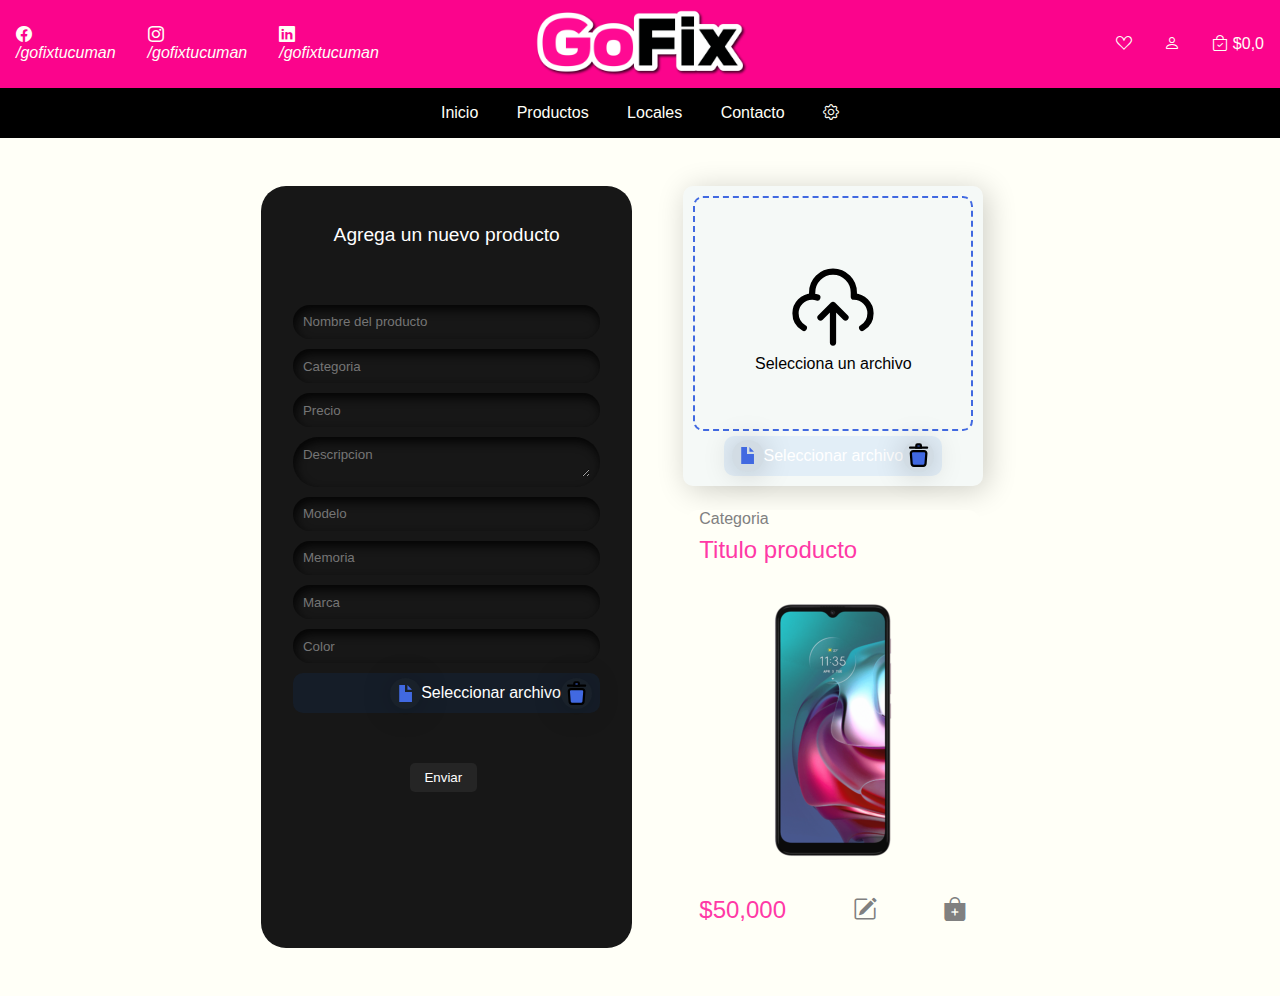
<file: backoffice.html>
<!DOCTYPE html>
<html lang="en">
  <head>
    <meta charset="UTF-8" />
    <meta http-equiv="X-UA-Compatible" content="IE=edge" />
    <meta name="viewport" content="width=device-width, initial-scale=1.0" />
    <link
      rel="stylesheet"
      href="https://cdn.jsdelivr.net/npm/bootstrap-icons@1.9.1/font/bootstrap-icons.css"
    />
    <link
      href="https://cdn.jsdelivr.net/npm/bootstrap@5.3.0/dist/css/bootstrap.min.css"
      rel="stylesheet"
      integrity="sha384-9ndCyUaIbzAi2FUVXJi0CjmCapSmO7SnpJef0486qhLnuZ2cdeRhO02iuK6FUUVM"
      crossorigin="anonymous"
    />
    <link rel="stylesheet" href="./css/index.css" />
    <link rel="stylesheet" href="./css/header.css" />
    <link rel="stylesheet" href="./css/nav.css" />
    <link rel="stylesheet" href="./css/backoffice.css" />
    <title>Backoffice</title>
  </head>

  <body>
    <header class="header">
      <div class="header-izquierda">
        <ul class="lista-izquierda">
          <li>
            <a class="icono-facebook iconos-izquierda">
              <i class="bi bi-facebook">/gofixtucuman</i>
            </a>
          </li>
          <li>
            <a class="icono-instagram iconos-izquierda">
              <i class="bi bi-instagram">/gofixtucuman</i>
            </a>
          </li>
          <li>
            <a class="icono-linkedin iconos-izquierda">
              <i class="bi bi-linkedin">/gofixtucuman</i>
            </a>
          </li>
        </ul>
      </div>
      <div class="header-centro">
        <img class="logo" src="./img/logo.jpg" alt="logo" />
      </div>
      <div class="header-derecha">
        <ul class="lista-derecha">
          <li>
            <a href="" class="iconos-derecha">
              <i class="bi bi-suit-heart"></i>
            </a>
          </li>
          <li>
            <a href="" class="iconos-derecha">
              <i class="bi bi-person"></i>
            </a>
          </li>
          <li>
            <a href="" class="iconos-derecha">
              <i class="bi bi-bag-check"></i> $0,0
            </a>
          </li>
        </ul>
      </div>
    </header>
    <nav class="nav">
      <ul class="nav-lista">
        <li>
          <a href="index.html" class="iconos-nav">Inicio</a>
        </li>
        <li>
          <a class="iconos-nav">Productos</a>
        </li>
        <li>
          <a class="iconos-nav">Locales</a>
        </li>
        <li>
          <a class="iconos-nav">Contacto</a>
        </li>
        <li>
          <a href="" class="iconos-nav"><i class="bi bi-gear"></i></a>
        </li>
      </ul>
    </nav>
    <div class="contenedor-principal">
      <aside class="aside"></aside>
      <main class="main">
        <div class="contenedor">
          <form class="form" id="formProductos">
            <p id="heading">Agrega un nuevo producto</p>
            <div class="flex">

            </div>
            <div class="field">
              <input
                autocomplete="off"
                placeholder="Nombre del producto"
                class="input-field"
                type="text"
                name="nombre"
              />
            </div>
            <div class="field">
              <input
                autocomplete="off"
                placeholder="Categoria"
                class="input-field"
                type="text"
                name="categoria"
              />
            </div>
            <div class="field">
              <input
                autocomplete="off"
                placeholder="Precio"
                class="input-field"
                type="number"
                name="precio"
              />
            </div>
            <div class="field textarea">
              <textarea
                autocomplete="off"
                placeholder="Descripcion"
                class="input-field"
                type="text"
                name="descripcion"
              ></textarea>
            </div>
            <div class="field">
              <input
                autocomplete="off"
                placeholder="Modelo"
                class="input-field"
                type="text"
                name="precio"
              />
            </div>
            <div class="field">
              <input
                autocomplete="off"
                placeholder="Memoria"
                class="input-field"
                type="number"
                name="capacidad"
              />
            </div>
            <div class="field">
              <input
                autocomplete="off"
                placeholder="Marca"
                class="input-field"
                type="number"
                name="marca"
              />
            </div>
            <div class="field">
              <input
                autocomplete="off"
                placeholder="Color"
                class="input-field"
                type="number"
                name="color"
              />
            </div>
            
            <div class="custom-file-input">
              <label for="file" class="footer">
                <svg
                  fill="#000000"
                  viewBox="0 0 32 32"
                  xmlns="http://www.w3.org/2000/svg"
                >
                  <g id="SVGRepo_bgCarrier" stroke-width="0"></g>
                  <g
                    id="SVGRepo_tracerCarrier"
                    stroke-linecap="round"
                    stroke-linejoin="round"
                  ></g>
                  <g id="SVGRepo_iconCarrier">
                    <path d="M15.331 6H8.5v20h15V14.154h-8.169z"></path>
                    <path d="M18.153 6h-.009v5.342H23.5v-.002z"></path>
                  </g>
                </svg>
                <span id="file-name" class="file-name"
                  >Seleccionar archivo</span
                >
                <svg
                  viewBox="0 0 24 24"
                  fill="none"
                  xmlns="http://www.w3.org/2000/svg"
                >
                  <g id="SVGRepo_bgCarrier" stroke-width="0"></g>
                  <g
                    id="SVGRepo_tracerCarrier"
                    stroke-linecap="round"
                    stroke-linejoin="round"
                  ></g>
                  <g id="SVGRepo_iconCarrier">
                    <path
                      d="M5.16565 10.1534C5.07629 8.99181 5.99473 8 7.15975 8H16.8402C18.0053 8 18.9237 8.9918 18.8344 10.1534L18.142 19.1534C18.0619 20.1954 17.193 21 16.1479 21H7.85206C6.80699 21 5.93811 20.1954 5.85795 19.1534L5.16565 10.1534Z"
                      stroke="#000000"
                      stroke-width="2"
                    ></path>
                    <path
                      d="M19.5 5H4.5"
                      stroke="#000000"
                      stroke-width="2"
                      stroke-linecap="round"
                    ></path>
                    <path
                      d="M10 3C10 2.44772 10.4477 2 11 2H13C13.5523 2 14 2.44772 14 3V5H10V3Z"
                      stroke="#000000"
                      stroke-width="2"
                    ></path>
                  </g>
                </svg>
              </label>
              <input
                id="file"
                type="file"
                class="file-input"
                onchange="updateFileName()"
              />
            </div>
            <div class="btn">
              <button class="button1">Enviar</button>
            </div>
          </form>
          <div class="contenedor-img">
            <div class="container">
              <div class="headerFile">
                <svg
                  viewBox="0 0 24 24"
                  fill="none"
                  xmlns="http://www.w3.org/2000/svg"
                >
                  <g id="SVGRepo_bgCarrier" stroke-width="0"></g>
                  <g
                    id="SVGRepo_tracerCarrier"
                    stroke-linecap="round"
                    stroke-linejoin="round"
                  ></g>
                  <g id="SVGRepo_iconCarrier">
                    <path
                      d="M7 10V9C7 6.23858 9.23858 4 12 4C14.7614 4 17 6.23858 17 9V10C19.2091 10 21 11.7909 21 14C21 15.4806 20.1956 16.8084 19 17.5M7 10C4.79086 10 3 11.7909 3 14C3 15.4806 3.8044 16.8084 5 17.5M7 10C7.43285 10 7.84965 10.0688 8.24006 10.1959M12 12V21M12 12L15 15M12 12L9 15"
                      stroke="#000000"
                      stroke-width="1.5"
                      stroke-linecap="round"
                      stroke-linejoin="round"
                    ></path>
                  </g>
                </svg>
                <p>Selecciona un archivo</p>
              </div>
              <div class="custom-file-input">
                <label for="file" class="footer">
                  <svg
                    fill="#000000"
                    viewBox="0 0 32 32"
                    xmlns="http://www.w3.org/2000/svg"
                  >
                    <g id="SVGRepo_bgCarrier" stroke-width="0"></g>
                    <g
                      id="SVGRepo_tracerCarrier"
                      stroke-linecap="round"
                      stroke-linejoin="round"
                    ></g>
                    <g id="SVGRepo_iconCarrier">
                      <path d="M15.331 6H8.5v20h15V14.154h-8.169z"></path>
                      <path d="M18.153 6h-.009v5.342H23.5v-.002z"></path>
                    </g>
                  </svg>
                  <span id="file-name" class="file-name"
                    >Seleccionar archivo</span
                  >
                  <svg
                    viewBox="0 0 24 24"
                    fill="none"
                    xmlns="http://www.w3.org/2000/svg"
                  >
                    <g id="SVGRepo_bgCarrier" stroke-width="0"></g>
                    <g
                      id="SVGRepo_tracerCarrier"
                      stroke-linecap="round"
                      stroke-linejoin="round"
                    ></g>
                    <g id="SVGRepo_iconCarrier">
                      <path
                        d="M5.16565 10.1534C5.07629 8.99181 5.99473 8 7.15975 8H16.8402C18.0053 8 18.9237 8.9918 18.8344 10.1534L18.142 19.1534C18.0619 20.1954 17.193 21 16.1479 21H7.85206C6.80699 21 5.93811 20.1954 5.85795 19.1534L5.16565 10.1534Z"
                        stroke="#000000"
                        stroke-width="2"
                      ></path>
                      <path
                        d="M19.5 5H4.5"
                        stroke="#000000"
                        stroke-width="2"
                        stroke-linecap="round"
                      ></path>
                      <path
                        d="M10 3C10 2.44772 10.4477 2 11 2H13C13.5523 2 14 2.44772 14 3V5H10V3Z"
                        stroke="#000000"
                        stroke-width="2"
                      ></path>
                    </g>
                  </svg>
                </label>
                <input
                  id="file"
                  type="file"
                  class="file-input"
                  onchange="updateFileName()"
                />
              </div>
            </div>
            <div class="producto">
              <div class="tarjeta-producto" id="tarjeta-producto">
                <div class="header-producto">
                  <p class="categoria" id="categoria">Categoria</p>
                  <p class="titulo-producto" id="titulo-producto">
                    Titulo producto
                  </p>
                </div>
                <div class="contenedor-img">
                  <img
                    class="imagen-producto"
                    id="imagen-producto"
                    src="./img/motoe.png"
                    alt=""
                  />
                </div>
                <div class="footer-producto">
                  <p class="precio-producto" id="precio-producto">$50,000</p>
                  <button class="agregar-carrito">
                    <i class="bi bi-pencil-square"></i>
                  </button>
                  <button class="agregar-carrito">
                    <i class="bi bi-bag-plus-fill"></i>
                  </button>
                </div>
              </div>
            </div>
          </div>
        </div>
      </main>
      <div class="div-derecha"></div>
    </div>

    <script src="./js/efectos.js"></script>
    <script src="./js/backoffice.js"></script>
    <!-- <script src="./js/productos.js"></script> -->
  </body>
</html>
</file>
<file: css/header.css>
/* Estilos header */
.header{
    background-color: var(--clr-principal);
    display: grid;
    grid-template-columns: repeat(3, 1fr);
    align-items: center;
}
.lista-derecha, .lista-izquierda{
    display: flex;
    font-size: 1rem;
}
.iconos-derecha, .iconos-izquierda{
    color: var(--clr-withe) ;
}
.lista-derecha{
    
    justify-content: flex-end;
    gap: 2rem;
    padding: 1rem;
}
.lista-izquierda{
    justify-content: flex-start;
    gap: 2rem;
    padding: 1rem;
}
/* centrar logo */
.header-centro{
    width: 500px;
    display: flex;
    justify-content: center;
    align-items: center;
}.logo{
    margin: auto;
}

/* efectos hover */
.iconos-derecha:hover,.iconos-izquierda:hover{
    color: var(--clr-black);
    transition: .3s;
}
</file>
<file: css/nav.css>
/* estilos nav */
.nav{
    background-color: var(--clr-black);
    display: flex;
    justify-content: center;
    align-items: center;
}.nav-lista{
    display: flex;
    flex-direction: row;
    gap: 1rem;
    padding: 1rem;
}.iconos-nav{
    margin: .7rem;
    color: var(--clr-withe);
    
}
.iconos-nav:hover{
    color: var(--clr-principal);
    transition: .3s;
}
</file>
<file: css/backoffice.css>
.textarea{
  width: 100%;
  
}

/* Estilos lado derecho */
.contenedor{
    display: grid;
    grid-template-columns: repeat(2, 1fr);
    gap: 1rem;
    justify-content: center;
    padding: 2em;
    margin: 1em;
    border-radius: 5%;
  
}
.contenedor-img{
  display: flex;
  flex-direction: column;
  justify-content: flex-start;
  align-items: center;
  height: 100%;
  width: 100%;
}
.producto{
  margin-top: 0;
}
.container {
  height: 300px;
  width: 300px;
  border-radius: 10px;
  box-shadow: 4px 4px 30px rgba(0, 0, 0, .2);
  display: flex;
  flex-direction: column;
  align-items: center;
  justify-content: space-between;
  padding: 10px;
  gap: 5px;
  background-color: rgba(0, 110, 255, 0.041);
}
/* Color de lineas punteadas */
.headerFile {
  flex: 1;
  width: 100%;
  border: 2px dashed royalblue;
  border-radius: 10px;
  display: flex;
  align-items: center;
  justify-content: center;
  flex-direction: column;
}
/* Tamano imagen flecha */
.headerFile svg {
  height: 100px;
}
/* Color de texto */
.headerFile span {
  text-align: center;
  color: white;
}
/* contenedor de iconos */
.footer {
  background-color: rgba(0, 110, 255, 0.075);
  width: 100%;
  height: 40px;
  padding: 8px;
  border-radius: 10px;
  cursor: pointer;
  display: flex;
  align-items: center;
  justify-content: flex-end;
  color: white;
  border: none;
}

.footer svg {
  height: 130%;
  fill: royalblue;
  background-color: rgba(70, 66, 66, 0.103);
  border-radius: 50%;
  padding: 2px;
  cursor: pointer;
  box-shadow: 0 2px 30px rgba(0, 0, 0, 0.205);
}

.footer p {
  color: white;
  flex: 1;
  text-align: center;
}

#file {
  display: none;
}
/* estilo del contenedor del formulario
 */
.form {
  transition: .4s ease-in-out;
  width: 100%;
  display: flex;
  flex-direction: column;
  gap: 10px;
  padding-left: 2em;
  padding-right: 2em;
  padding-bottom: 0.4em;
  background-color: #171717;
  border-radius: 25px;
}
/* Transicion */
.form:hover {
  transform: scale(1.05);
  border: 1px solid black;
}
.flex{
  display: flex;
  width: 100%;
  gap: 10px;
  flex-wrap: wrap;
}
/* Titulo del formulario */
#heading {
  text-align: center;
  margin: 2em;
  color: rgb(255, 255, 255);
  font-size: 1.2em;
}
/* Contenedor de inputs */
.field {
  display: flex;
  align-items: center;
  justify-content: center;
  gap: 0.5em;
  border-radius: 25px;
  padding: 0.6em;
  border: none;
  /*Elimina contorno */
  outline: none;
  color: white;
  background-color: #171717;
  /* Sobra */
  box-shadow: inset 2px 5px 10px rgb(5, 5, 5);
}

/* Estilo de cada input */
.input-field {
  background: none;
  border: none;
  outline: none;
  width: 100%;
  color: #d3d3d3;
}
/* Estilo del contenedor del boton */
.form .btn {
  display: flex;
  justify-content: center;
  flex-direction: row;
  margin-top: 2.5em;
}

/* Estilo del boton */
.button1 {
  padding: 0.5em;
  padding-left: 1.1em;
  padding-right: 1.1em;
  border-radius: 5px;
  margin-right: 0.5em;
  border: none;
  outline: none;
  transition: .4s ease-in-out;
  background-color: #252525;
  color: white;
}
.button1:hover {
  background-color: black;
  
}
</file>
<file: css/index.css>
/* Reseteamos los parametros */
*{
    margin: 0;
    padding: 0;
    box-sizing: border-box;
    font-family: 'Rubik', sans-serif;
    
}
/* Declaramos la paleta de colores en variables */
:root{
    --clr-principal:#fb048c;
    --clr-withe:#fffff7;
    --clr-black: black;
    --clr-ligth-principal: #ff39a6;
    
}

h1, h2, h3, h4, h5, p, a , input, textarea, ul{
    margin: 0;
    padding: 0;
}
ul{
    list-style: none;
} 
a{
    text-decoration: none;
    all: unset;
    cursor: pointer; 
}



/* estilos contenedor principal */
.contenedor-principal{
    display: grid;
    grid-template-columns: 1fr 4fr 1fr;
}
.aside{
    background-color:var(--clr-withe);
}
.main{
    background-color: var(--clr-withe);
}
.div-derecha{
    background-color: var(--clr-withe);
}

/* estilos productos */
.contenedor-productos{
    display: grid;
    grid-template-columns: repeat(4, 1fr);
    gap: 1rem;
}.tarjeta-producto{
    margin: 1.5rem .75rem 1.5rem .75rem;
    background-color: var(--clr-withe);
    border-radius: 5%;
}
.tarjeta-producto:hover{
    transform: scale(1.1);
    transition: transform 0.5s ease-in-out;
    border: solid var(--clr-princip);
    box-shadow: .5rem .5rem 1rem var(--clr-ligth-principal);

}
.header-producto{
    display: flex;
    flex-direction: column;
    gap: .5rem;
    margin: 1rem;
}
.categoria{
    color: grey;
    font-size: 1rem;
}
.titulo-producto{
    color: var(--clr-ligth-principal);
    font-size: 1.5rem;
}
.footer-producto{
    display: flex;
    justify-content: space-between;
    margin:1rem;
}
.precio-producto{
    font-size: 1.5rem;
    color: var(--clr-ligth-principal);
}
.agregar-carrito{
    background-color: transparent;
    border: 0;
    font-size: 1.5rem;
    color: grey;
}
.agregar-carrito:hover{
    color: var(--clr-ligth-principal);
}
.contenedor-img{
    display: flex;
    justify-content: center;
    align-items: center;
}
.imagen-producto{
    width: 100%;
}
</file>
